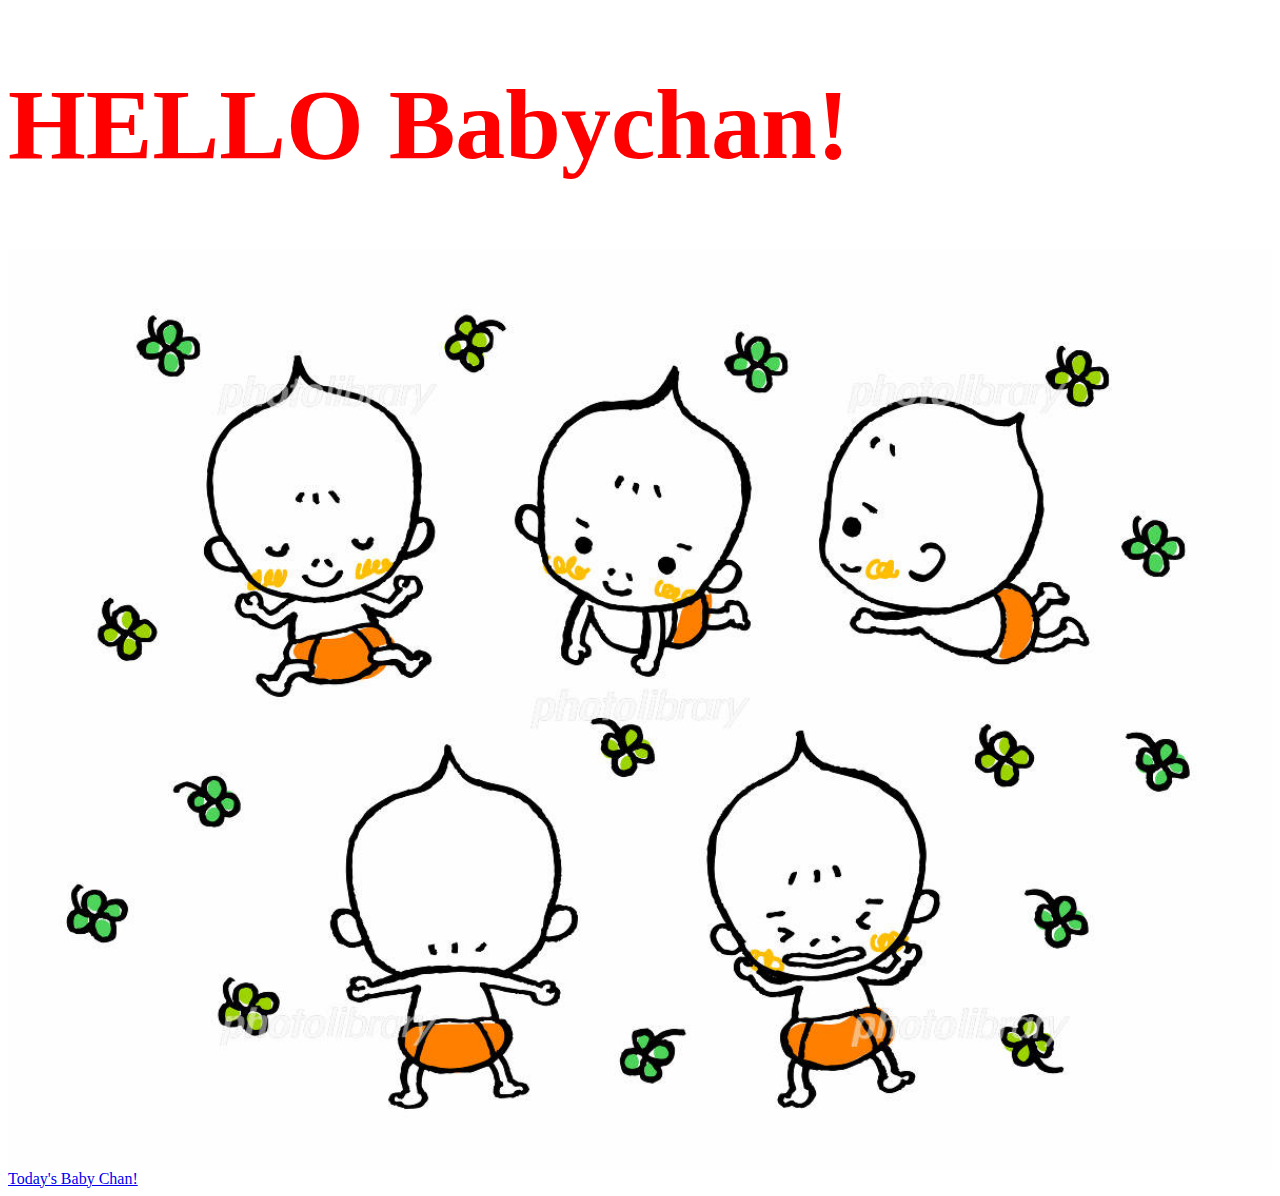
<file: index.html>
<!DOCTYPE html>
<html lang=“ja”>
 <head>
  <meta http-equiv="content-language" content="ja">
  <meta name="robots" content="noindex,nofollow">
  <meta charset="UTF-8">
  <title>Babychango!!</title>
  <style type="text/css">
   font-family: -apple-system, BlinkMacSystemFont, 'Helvetica Neue', 'Hiragino Kaku Gothic ProN', 'メイリオ', meiryo, sans-serif;
  </style>
  <link rel="stylesheet" href="stylesheet.css">
 </head>
 <body>
  <h1>HELLO Babychan!</h1>
  
  <img class="babyimage" src="450-2009073100421322781.jpg">  
    
  <div class="moreinfo"> 
   <a href="todaysbabychan.html">Today's Baby Chan!</a>
  </div>
 </body>
</html>
</file>
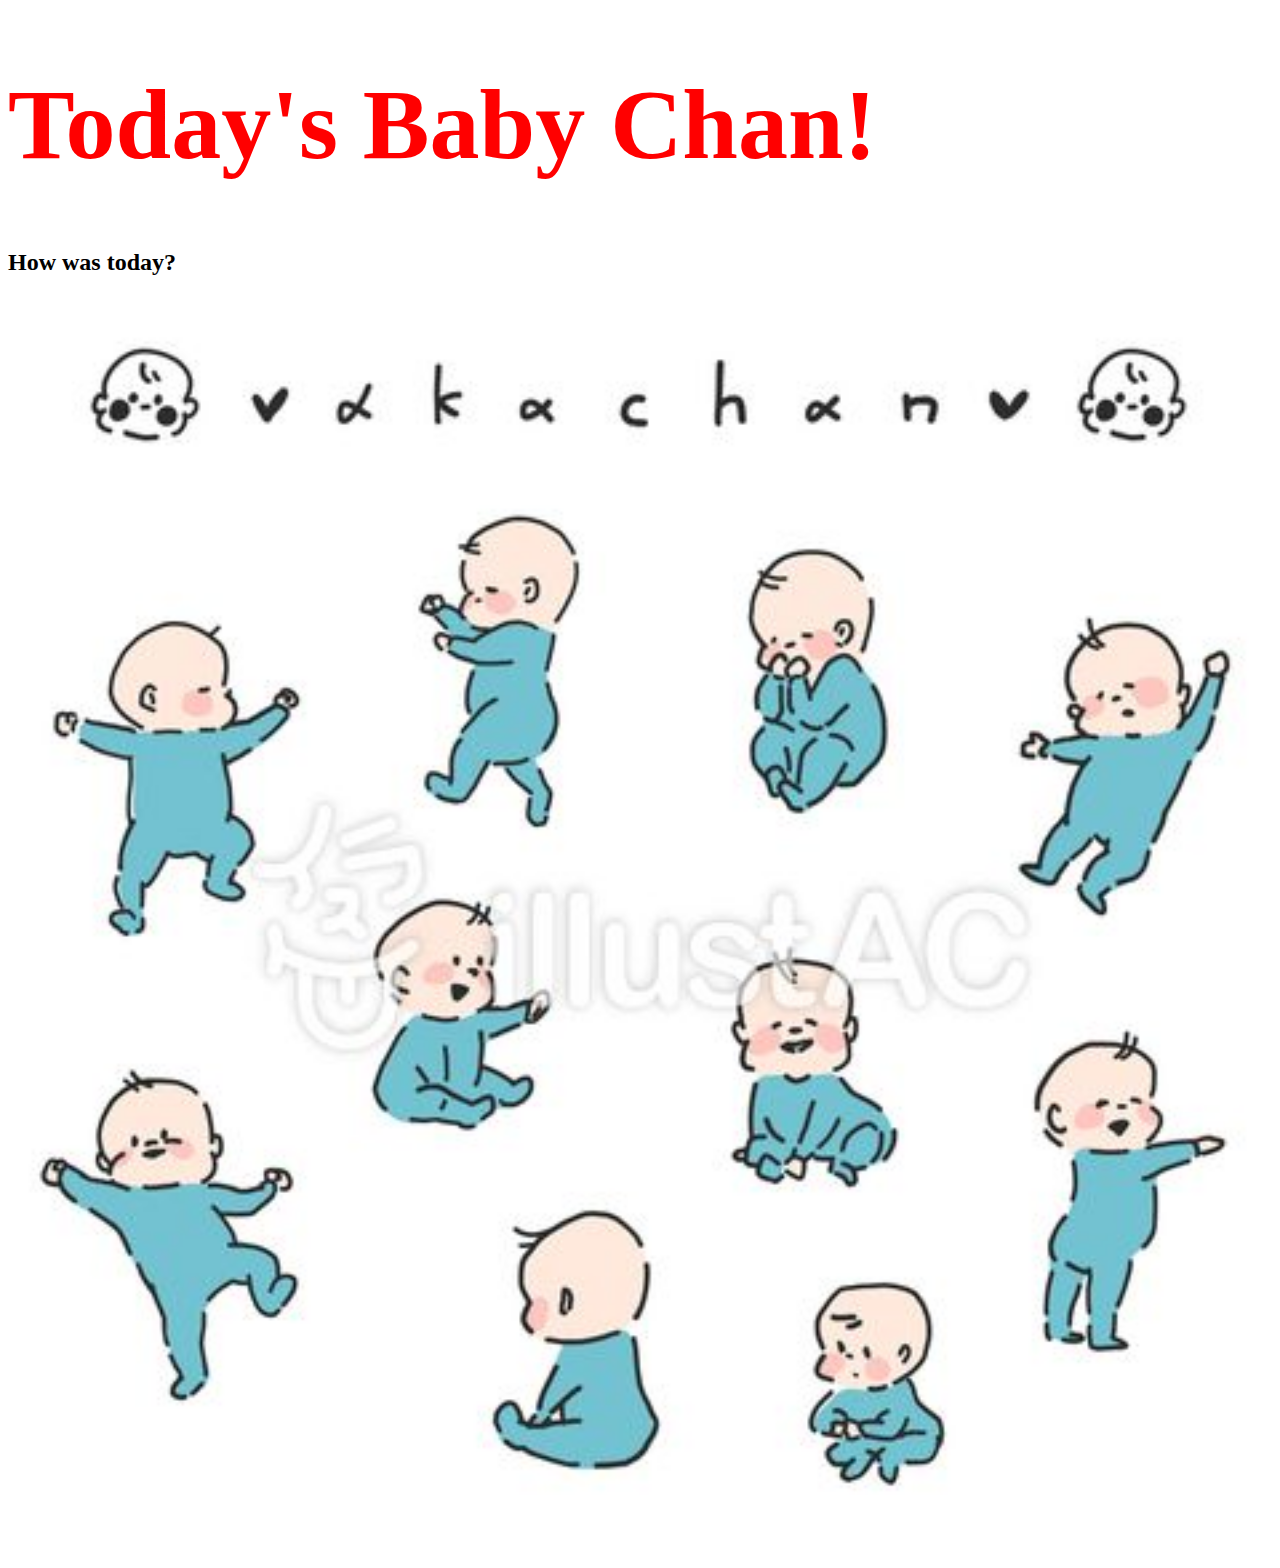
<file: todaysbabychan.html>
<!DOCTYPE html>
<html lang=“ja”>
 <head>
  <meta http-equiv="content-language" content="ja">
  <meta name="robots" content="noindex,nofollow">
  <meta charset="UTF-8">
  <title>Today's Baby Chan!</title>
  <style type="text/css">
   font-family: -apple-system, BlinkMacSystemFont, 'Helvetica Neue', 'Hiragino Kaku Gothic ProN', 'メイリオ', meiryo, sans-serif;
  </style>
  <link rel="stylesheet" href="stylesheet.css">
 </head>
 <body>
 <h1>Today's Baby Chan!</h1>
 <h2>How was today?</h2>

  <img class="babyimage" src="301ab11a309ff672c5fdf06b586a8041.jpg">
 
 </body>
</html>
</file>
<file: stylesheet.css>
@charset "utf-8";




h1{
  color:red;
  font-size:100px;
}

.babyimage{
 display:block;
 margin-left: auto;
 margin-right: auto;
 width:100%;
 max-width:100%;
 height: auto;
}
</file>
